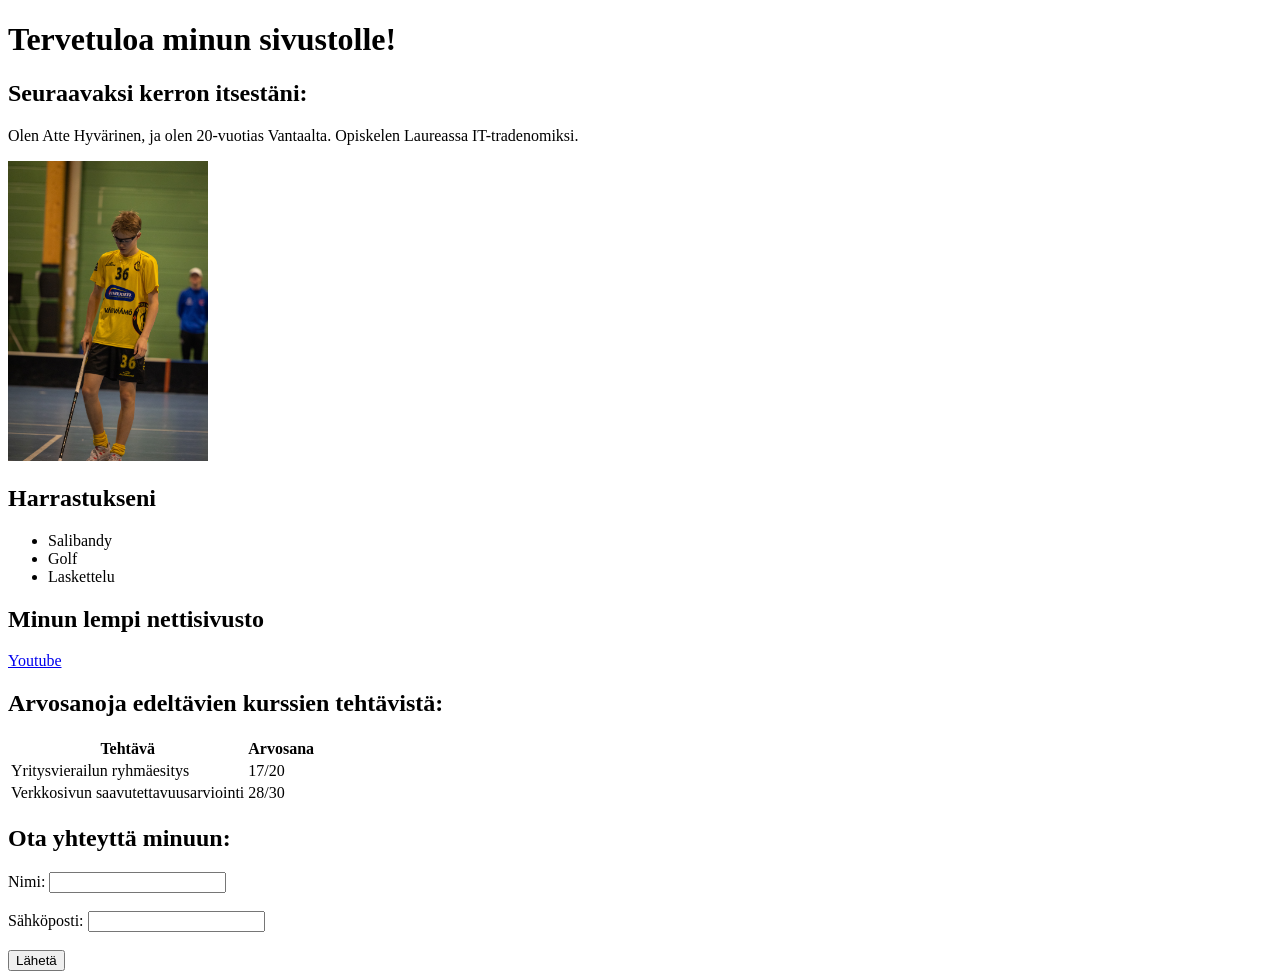
<file: WS_01/index.html>
<!DOCTYPE html>
<html lang="en">
<head>
    <meta charset="UTF-8">
    <meta name="viewport" content="width=device-width, initial-scale=1.0">
    <title>Minun ensimmäinen html-sivu</title>
</head>
<body>
    <h1>Tervetuloa minun sivustolle! </h1>

    <h2>Seuraavaksi kerron itsestäni:</h2>
<p>Olen Atte Hyvärinen, ja olen 20-vuotias Vantaalta. Opiskelen Laureassa IT-tradenomiksi. </p>

<img src="./IMG_9253.jpg" alt="Portrait of Atte Hyvärinen, a Laurea IT student from Vantaa." width="200">



<h2>Harrastukseni</h2>

<ul>
    <li>Salibandy</li>
    <li>Golf</li>
    <li>Laskettelu</li>
</ul>

<h2>Minun lempi nettisivusto</h2>
<a href="https://www.youtube.com">Youtube</a>

<h2>Arvosanoja edeltävien kurssien tehtävistä:</h2>
<table>
    <tr>
        <th>Tehtävä</th>
        <th>Arvosana</th>
    </tr>
    <tr>
        <td>Yritysvierailun ryhmäesitys</td>
        <td>17/20</td>
    </tr>
    <tr>
        <td>Verkkosivun saavutettavuusarviointi</td>
        <td>28/30</td>
    </tr>
</table>

<h2>Ota yhteyttä minuun:</h2>
<form>
    <label for="name">Nimi:</label>
    <input type="text" id="name" name="name" required><br><br>

    <label for="email">Sähköposti:</label>
    <input type="email" id="email" name="email" required><br><br>

    <input type="submit" value="Lähetä">
</form>
</body>
</html>
</file>
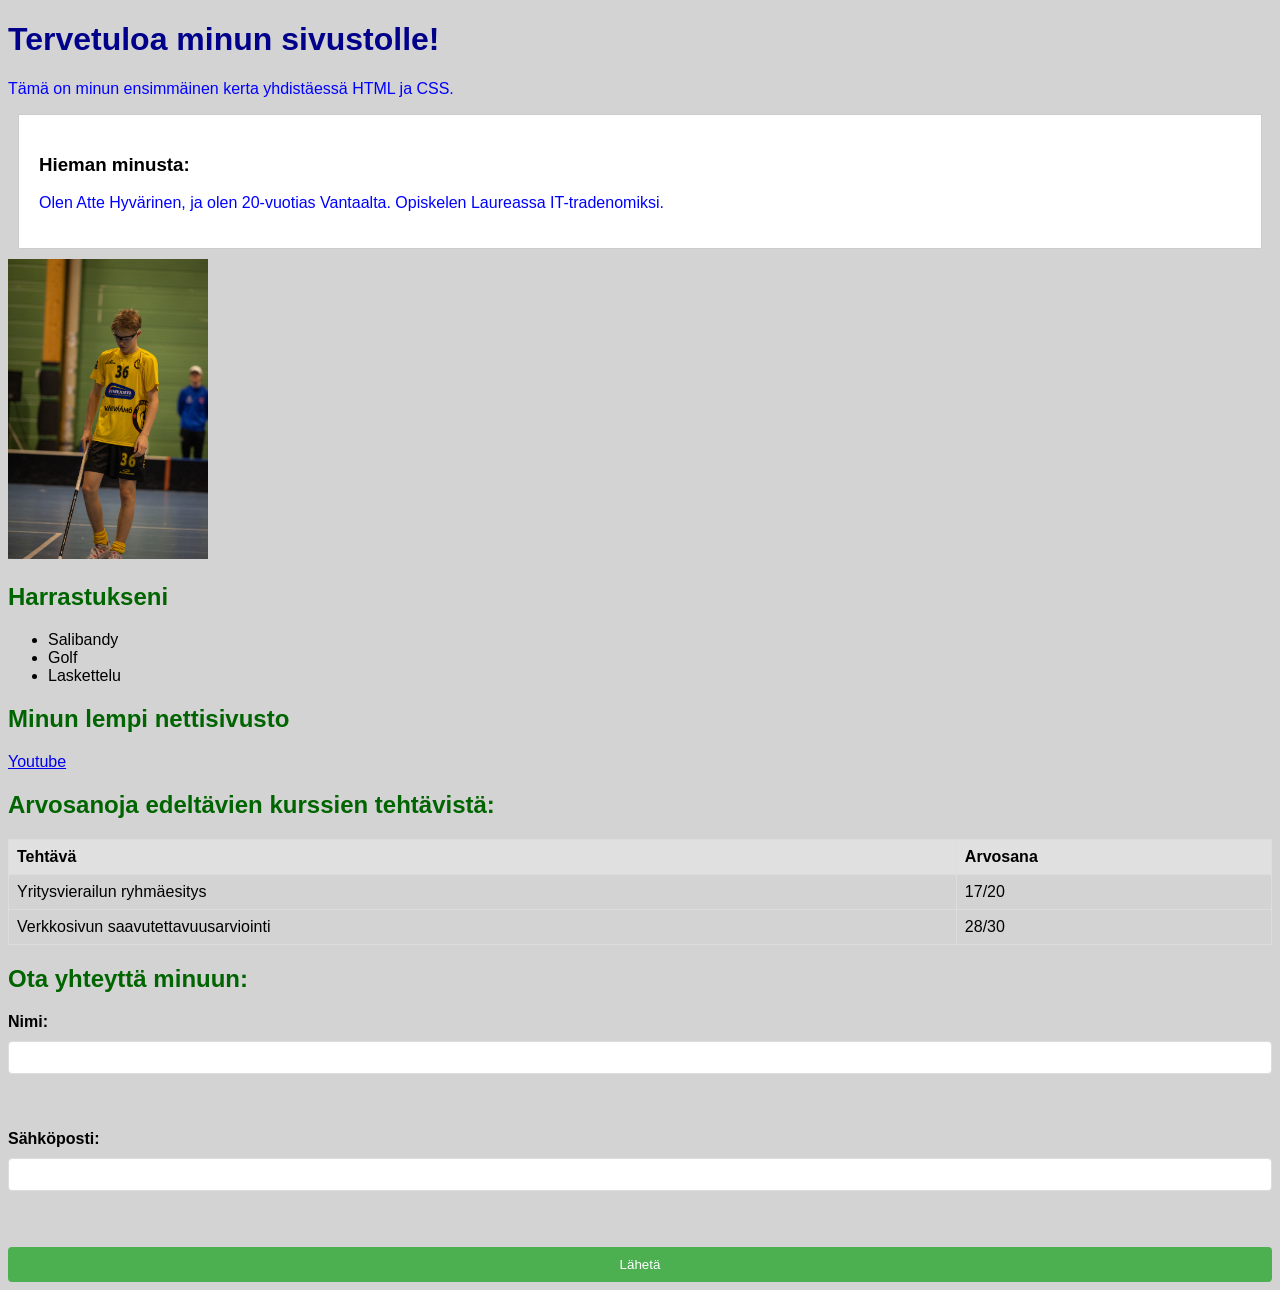
<file: WS_02/index.html>
<!DOCTYPE html>
<html lang="en">
<head>
    <meta charset="UTF-8">
    <meta name="viewport" content="width=device-width, initial-scale=1.0">
    <title>Minun ensimmäinen html-sivu</title>

    <!-- External CSS link -->
    <link rel="stylesheet" href="styles.css">

    <!-- Internal CSS -->
    <style>
        h1 {
            color: green;
        }
    </style>
</head>

<body>

    <!-- Inline CSS -->
    <h1 style="color: darkblue;">Tervetuloa minun sivustolle! </h1>

    <p> Tämä on minun ensimmäinen kerta yhdistäessä HTML ja CSS. </p>

    <div class="content-box">
        <h3>Hieman minusta:</h3>
        <p>Olen Atte Hyvärinen, ja olen 20-vuotias Vantaalta. Opiskelen Laureassa IT-tradenomiksi. </p>

    </div>


<img src="./IMG_9253.jpg" alt="Portrait of Atte Hyvärinen, a Laurea IT student from Vantaa." width="200">



<h2>Harrastukseni</h2>

<ul>
    <li>Salibandy</li>
    <li>Golf</li>
    <li>Laskettelu</li>
</ul>

<h2>Minun lempi nettisivusto</h2>
<a href="https://www.youtube.com">Youtube</a>

<h2>Arvosanoja edeltävien kurssien tehtävistä:</h2>
<table>
    <tr>
        <th>Tehtävä</th>
        <th>Arvosana</th>
    </tr>
    <tr>
        <td>Yritysvierailun ryhmäesitys</td>
        <td>17/20</td>
    </tr>
    <tr>
        <td>Verkkosivun saavutettavuusarviointi</td>
        <td>28/30</td>
    </tr>
</table>

<h2>Ota yhteyttä minuun:</h2>
<form>
    <label for="name">Nimi:</label>
    <input type="text" id="name" name="name" required><br><br>

    <label for="email">Sähköposti:</label>
    <input type="email" id="email" name="email" required><br><br>

    <input type="submit" value="Lähetä">
</form>

</body>
</html>
</file>
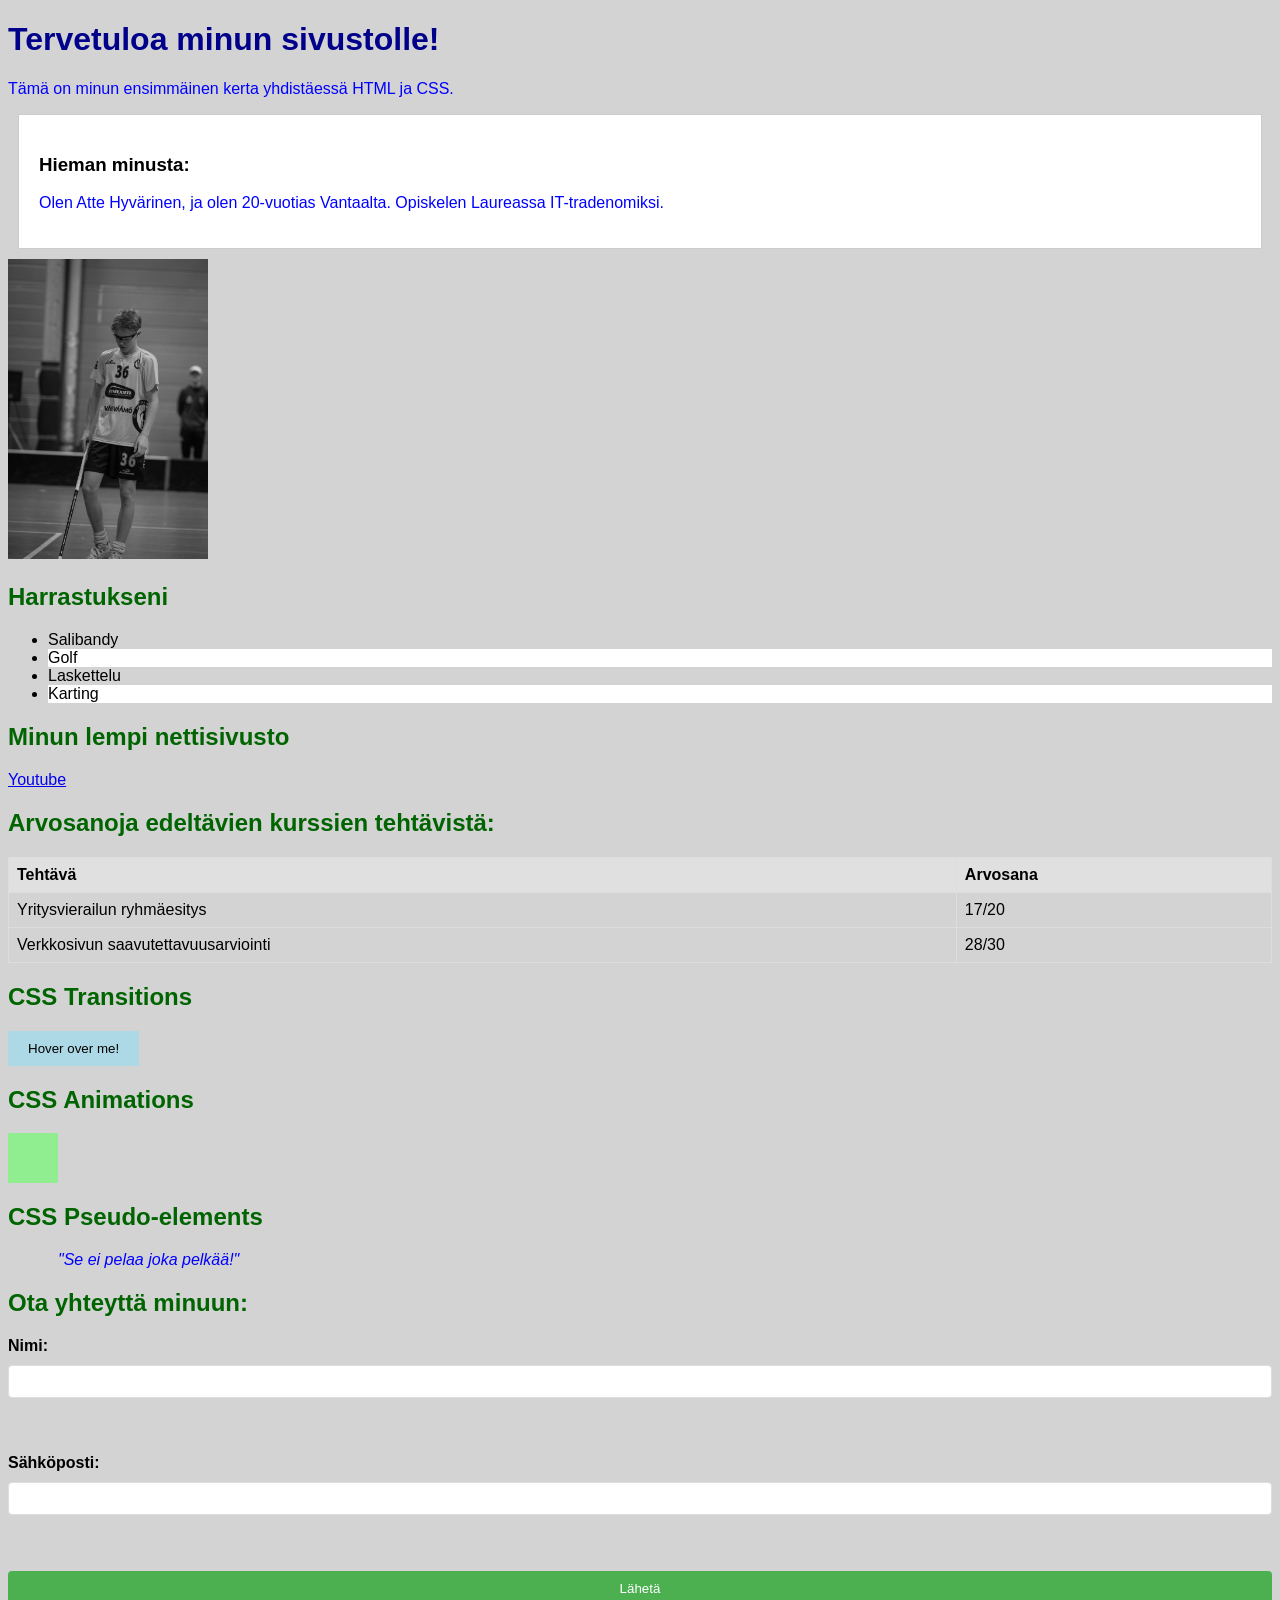
<file: WS_03/index.html>
<!DOCTYPE html>
<html lang="en">
<head>
    <meta charset="UTF-8">
    <meta name="viewport" content="width=device-width, initial-scale=1.0">
    <title>Minun ensimmäinen html-sivu</title>

    <!-- External CSS link -->
    <link rel="stylesheet" href="styles.css">

    <!-- Internal CSS -->
    <style>
        h1 {
            color: green;
        }
    </style>
</head>

<body>

    <!-- Inline CSS -->
    <h1 style="color: darkblue;">Tervetuloa minun sivustolle! </h1>

    <p> Tämä on minun ensimmäinen kerta yhdistäessä HTML ja CSS. </p>

    <div class="content-box">
        <h3>Hieman minusta:</h3>
        <p>Olen Atte Hyvärinen, ja olen 20-vuotias Vantaalta. Opiskelen Laureassa IT-tradenomiksi. </p>

    </div>


<img src="./IMG_9253.jpg" alt="Portrait of Atte Hyvärinen, a Laurea IT student from Vantaa." width="200" class="filter-image">



<h2>Harrastukseni</h2>

<ul class="pseudo-list">
    <li>Salibandy</li>
    <li>Golf</li>
    <li>Laskettelu</li>
    <li>Karting</li>
</ul>

<h2>Minun lempi nettisivusto</h2>
<a href="https://www.youtube.com">Youtube</a>

<h2>Arvosanoja edeltävien kurssien tehtävistä:</h2>
<table>
    <tr>
        <th>Tehtävä</th>
        <th>Arvosana</th>
    </tr>
    <tr>
        <td>Yritysvierailun ryhmäesitys</td>
        <td>17/20</td>
    </tr>
    <tr>
        <td>Verkkosivun saavutettavuusarviointi</td>
        <td>28/30</td>
    </tr>
</table>

<h2>CSS Transitions</h2>
<button class="transition-button">Hover over me!</button>

<h2>CSS Animations</h2>
<div class="animation-box"></div>

<h2>CSS Pseudo-elements</h2>
<blockquote class="quote">
    <p>"Se ei pelaa joka pelkää!"</p>
</blockquote>

<h2>Ota yhteyttä minuun:</h2>
<form>
    <label for="name">Nimi:</label>
    <input type="text" id="name" name="name" required><br><br>

    <label for="email">Sähköposti:</label>
    <input type="email" id="email" name="email" required><br><br>

    <input type="submit" value="Lähetä">
</form>

</body>
</html>
</file>
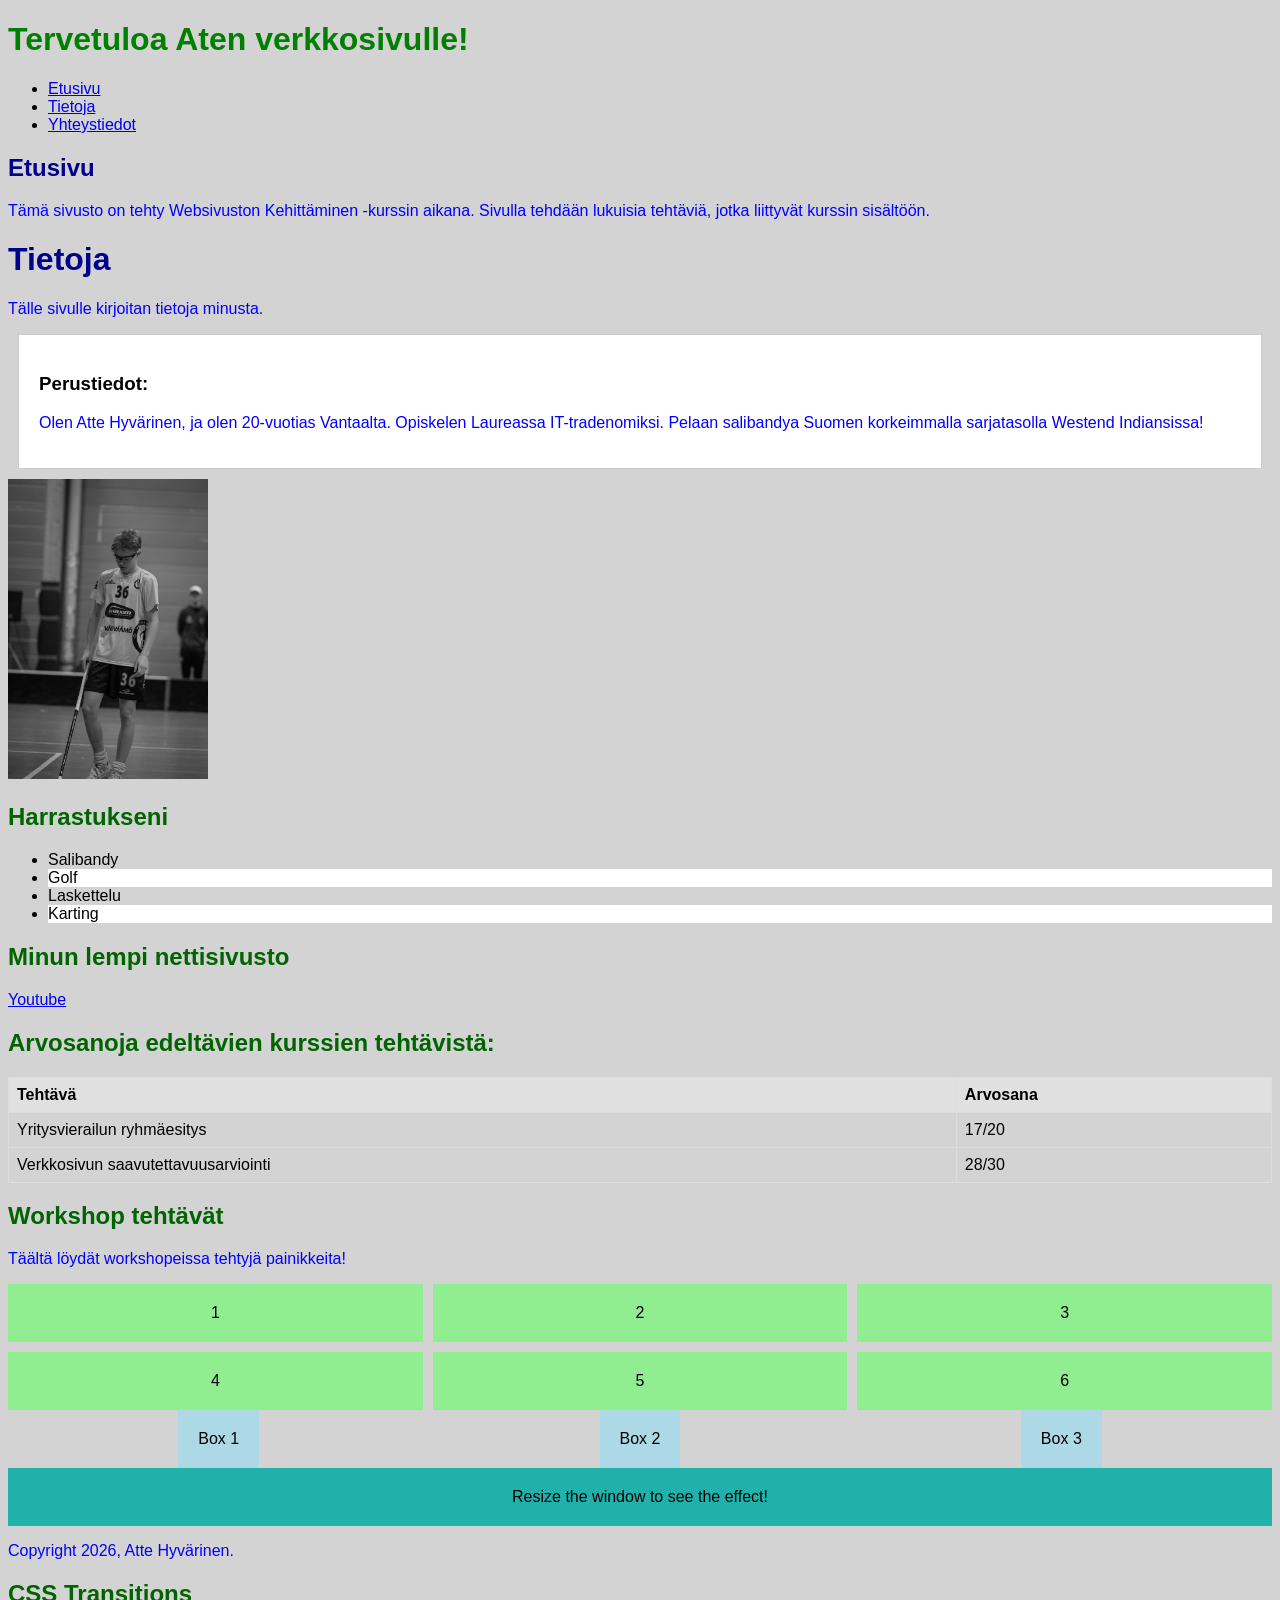
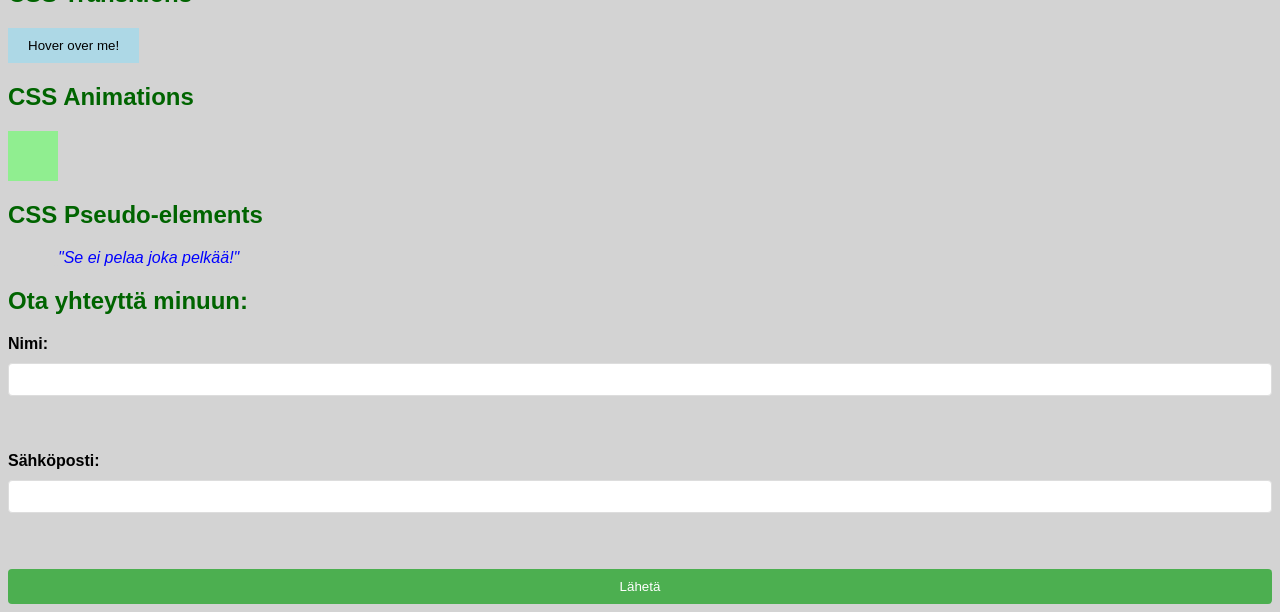
<file: WS_04/index.html>
<!DOCTYPE html>
<html lang="en">
<head>
    <meta charset="UTF-8">
    <meta name="viewport" content="width=device-width, initial-scale=1.0">
    <title>Minun ensimmäinen html-sivu</title>

    <link rel="stylesheet" href="styles.css">

</head>

<body>

    <header>
        <h1>Tervetuloa Aten verkkosivulle!</h1>
        <nav>
            <ul>
                <li><a href="#etusivu">Etusivu</a></li>
                <li><a href="#tietoja">Tietoja</a></li>
                <li><a href="#yhteystiedot">Yhteystiedot</a></li>
            </ul>
        </nav>
    </header>

        <style>
        h1 {
            color: green;
        }
    </style>

<section id="Etusivu">
        <h1 style="color: darkblue;">Etusivu</h1>
        <p>Tämä sivusto on tehty Websivuston Kehittäminen -kurssin aikana. Sivulla tehdään lukuisia tehtäviä, jotka liittyvät kurssin sisältöön. </p>
        </section>

    <h1 style="color: darkblue;">Tietoja </h1>

    <p> Tälle sivulle kirjoitan tietoja minusta. </p>

    <div class="content-box">
        <h3>Perustiedot:</h3>
        <p>Olen Atte Hyvärinen, ja olen 20-vuotias Vantaalta. Opiskelen Laureassa IT-tradenomiksi. Pelaan salibandya Suomen korkeimmalla sarjatasolla Westend Indiansissa! </p>

    </div>


<img src="./IMG_9253.jpg" alt="Portrait of Atte Hyvärinen, a Laurea IT student from Vantaa." width="200" class="filter-image">



<h2>Harrastukseni</h2>

<ul class="pseudo-list">
    <li>Salibandy</li>
    <li>Golf</li>
    <li>Laskettelu</li>
    <li>Karting</li>
</ul>

<h2>Minun lempi nettisivusto</h2>
<a href="https://www.youtube.com">Youtube</a>

<h2>Arvosanoja edeltävien kurssien tehtävistä:</h2>
<table>
    <tr>
        <th>Tehtävä</th>
        <th>Arvosana</th>
    </tr>
    <tr>
        <td>Yritysvierailun ryhmäesitys</td>
        <td>17/20</td>
    </tr>
    <tr>
        <td>Verkkosivun saavutettavuusarviointi</td>
        <td>28/30</td>
    </tr>
</table>

<main>
    <section id="Workshop tehtävät">
        <h2>Workshop tehtävät</h2>
        <p>Täältä löydät workshopeissa tehtyjä painikkeita! </p>
        </section>

        <section>
            <div class="grid-container">
                <div class="grid-item">1</div>
                <div class="grid-item">2</div>
                <div class="grid-item">3</div>
                <div class="grid-item">4</div>
                <div class="grid-item">5</div>
                <div class="grid-item">6</div>
            </div>
        </section>

        <section>
            <div class="flex-container">
                <div class="box">Box 1</div>
                <div class="box">Box 2</div>
                <div class="box">Box 3</div>
            </div>
        </section>

        <section>
            <div class="responsive-box">
                Resize the window to see the effect!
            </div>
        </section>

</main>

<footer>
    <p>Copyright 2026, Atte Hyvärinen.</p>
</footer>

<h2>CSS Transitions</h2>
<button class="transition-button">Hover over me!</button>

<h2>CSS Animations</h2>
<div class="animation-box"></div>

<h2>CSS Pseudo-elements</h2>
<blockquote class="quote">
    <p>"Se ei pelaa joka pelkää!"</p>
</blockquote>

<h2>Ota yhteyttä minuun:</h2>
<form>
    <label for="name">Nimi:</label>
    <input type="text" id="name" name="name" required><br><br>

    <label for="email">Sähköposti:</label>
    <input type="email" id="email" name="email" required><br><br>

    <input type="submit" value="Lähetä">
</form>

</body>
</html>
</file>
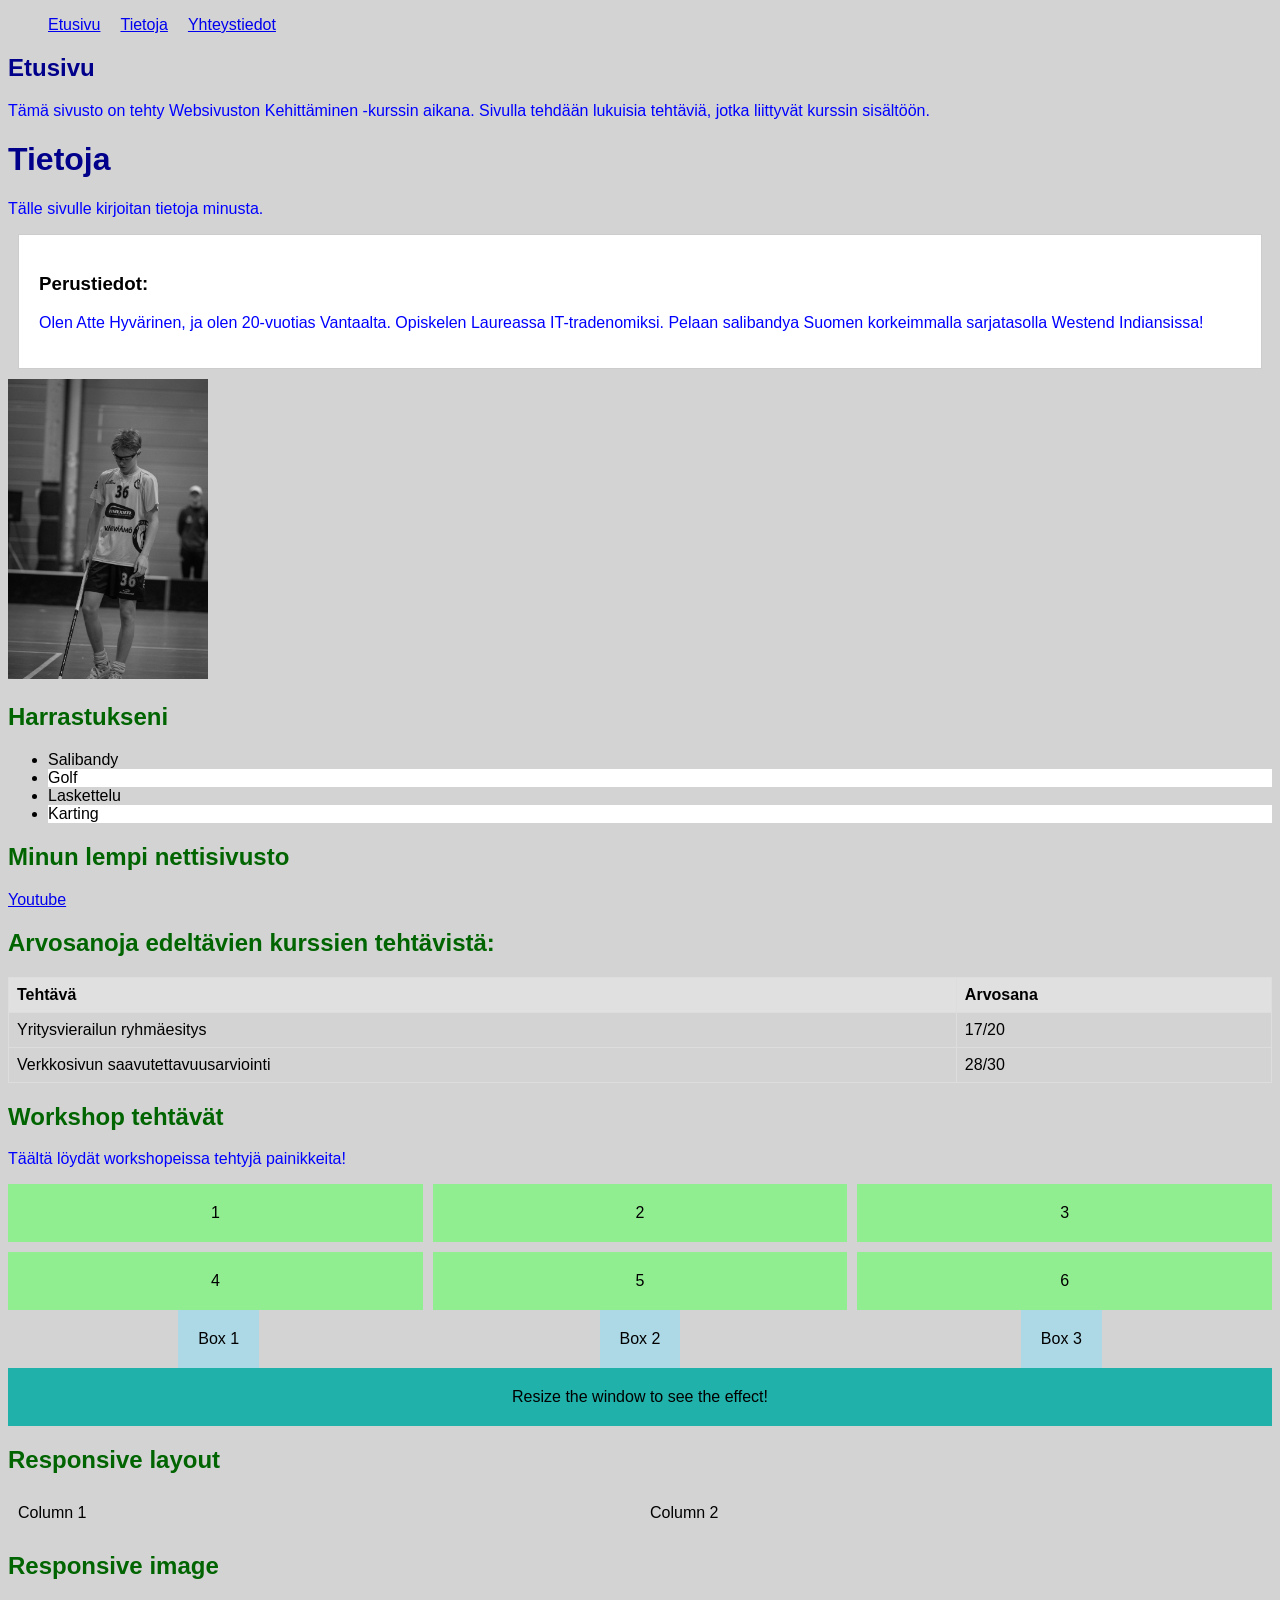
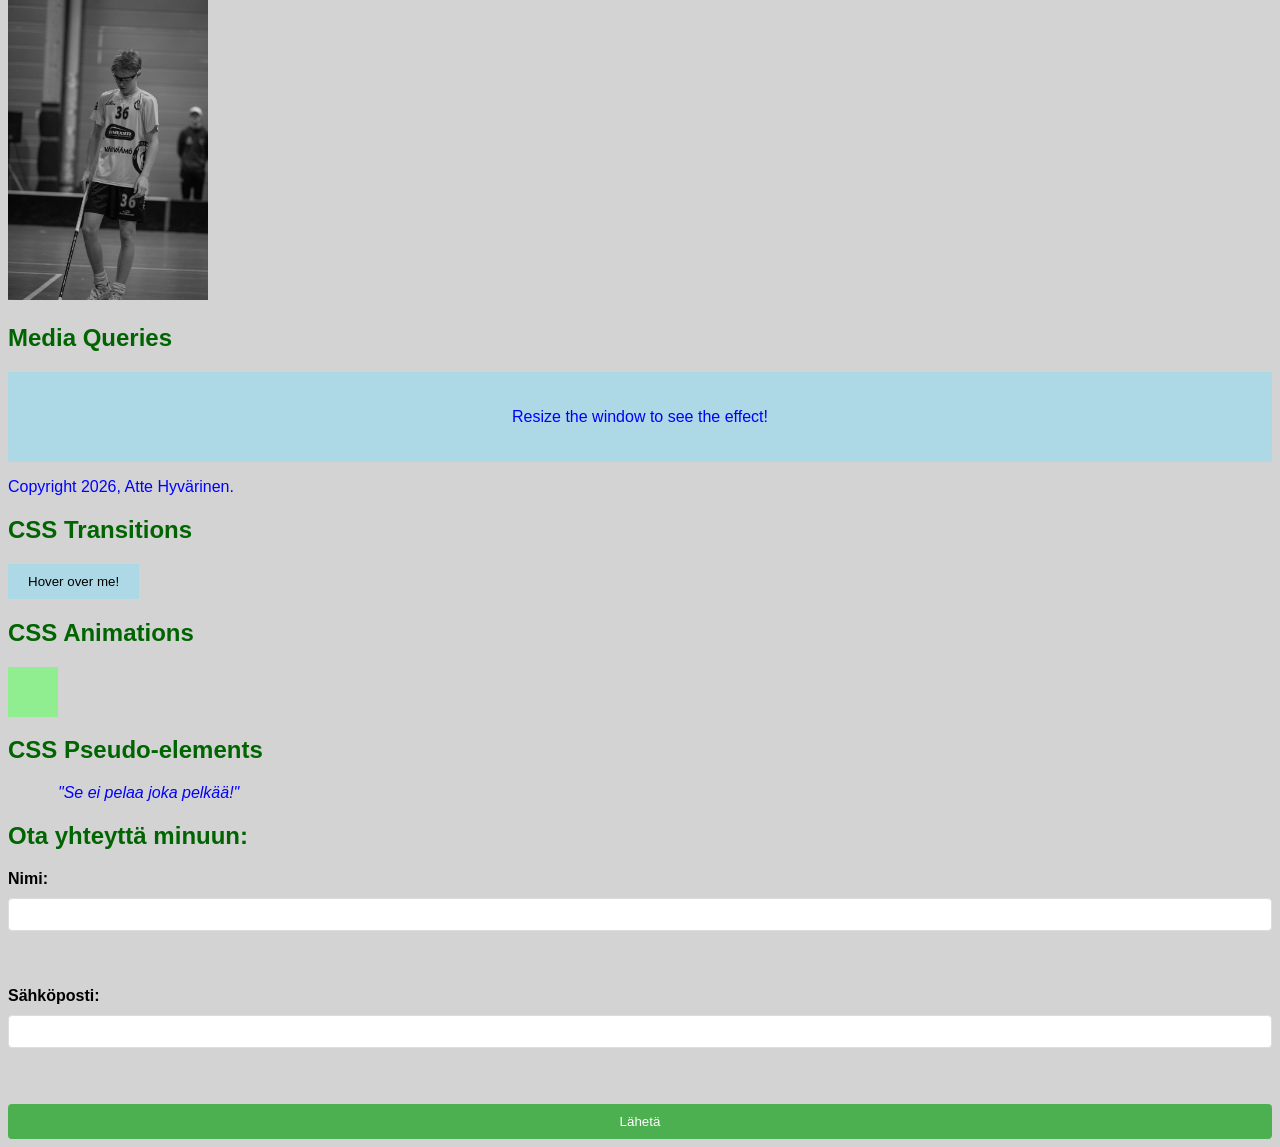
<file: WS_05/index.html>
<!DOCTYPE html>
<html lang="en">
<head>
    <meta charset="UTF-8">
    <meta name="viewport" content="width=device-width, initial-scale=1.0">
    <title>Minun ensimmäinen html-sivu</title>

    <link rel="stylesheet" href="styles.css">

</head>

<body>

    <header>
        <nav class="responsive-nav">
            <button class="menu-toggle">☰ Menu</button>
            <ul class="nav-list">
                <li><a href="#etusivu">Etusivu</a></li>
                <li><a href="#tietoja">Tietoja</a></li>
                <li><a href="#yhteystiedot">Yhteystiedot</a></li>
            </ul>
        </nav>
    </header>

        <style>
        h1 {
            color: green;
        }
    </style>

<section id="Etusivu">
        <h1 style="color: darkblue;">Etusivu</h1>
        <p>Tämä sivusto on tehty Websivuston Kehittäminen -kurssin aikana. Sivulla tehdään lukuisia tehtäviä, jotka liittyvät kurssin sisältöön. </p>
        </section>

    <h1 style="color: darkblue;">Tietoja </h1>

    <p> Tälle sivulle kirjoitan tietoja minusta. </p>

    <div class="content-box">
        <h3>Perustiedot:</h3>
        <p>Olen Atte Hyvärinen, ja olen 20-vuotias Vantaalta. Opiskelen Laureassa IT-tradenomiksi. Pelaan salibandya Suomen korkeimmalla sarjatasolla Westend Indiansissa! </p>

    </div>


<img src="./IMG_9253.jpg" alt="Portrait of Atte Hyvärinen, a Laurea IT student from Vantaa." width="200" class="filter-image">



<h2>Harrastukseni</h2>

<ul class="pseudo-list">
    <li>Salibandy</li>
    <li>Golf</li>
    <li>Laskettelu</li>
    <li>Karting</li>
</ul>

<h2>Minun lempi nettisivusto</h2>
<a href="https://www.youtube.com">Youtube</a>

<h2>Arvosanoja edeltävien kurssien tehtävistä:</h2>
<table>
    <tr>
        <th>Tehtävä</th>
        <th>Arvosana</th>
    </tr>
    <tr>
        <td>Yritysvierailun ryhmäesitys</td>
        <td>17/20</td>
    </tr>
    <tr>
        <td>Verkkosivun saavutettavuusarviointi</td>
        <td>28/30</td>
    </tr>
</table>

<main>
    <section id="Workshop tehtävät">
        <h2>Workshop tehtävät</h2>
        <p>Täältä löydät workshopeissa tehtyjä painikkeita! </p>
        </section>

        <section>
            <div class="grid-container">
                <div class="grid-item">1</div>
                <div class="grid-item">2</div>
                <div class="grid-item">3</div>
                <div class="grid-item">4</div>
                <div class="grid-item">5</div>
                <div class="grid-item">6</div>
            </div>
        </section>

        <section>
            <div class="flex-container">
                <div class="box">Box 1</div>
                <div class="box">Box 2</div>
                <div class="box">Box 3</div>
            </div>
        </section>

        <section>
            <div class="responsive-box">
                Resize the window to see the effect!
            </div>
        </section>

<section>
    <h2>Responsive layout</h2>
    <div class="responsive-container">
        <div class="column">Column 1</div>
        <div class="column">Column 2</div>
        </div>
</section>

<section>
    <h2>Responsive image</h2>

    <img src="./IMG_9253.jpg" alt="Responsive image" class="filter-image responsive-image" width="200">
</section>

<section>
    <h2>Media Queries</h2>

    <div class="media-query-box">
        <p>Resize the window to see the effect!</p>
    </div>
</section>

</main>

<footer>
    <p>Copyright 2026, Atte Hyvärinen.</p>
</footer>

<h2>CSS Transitions</h2>
<button class="transition-button">Hover over me!</button>

<h2>CSS Animations</h2>
<div class="animation-box"></div>

<h2>CSS Pseudo-elements</h2>
<blockquote class="quote">
    <p>"Se ei pelaa joka pelkää!"</p>
</blockquote>

<h2>Ota yhteyttä minuun:</h2>
<form>
    <label for="name">Nimi:</label>
    <input type="text" id="name" name="name" required><br><br>

    <label for="email">Sähköposti:</label>
    <input type="email" id="email" name="email" required><br><br>

    <input type="submit" value="Lähetä">
</form>

</body>
</html>
</file>
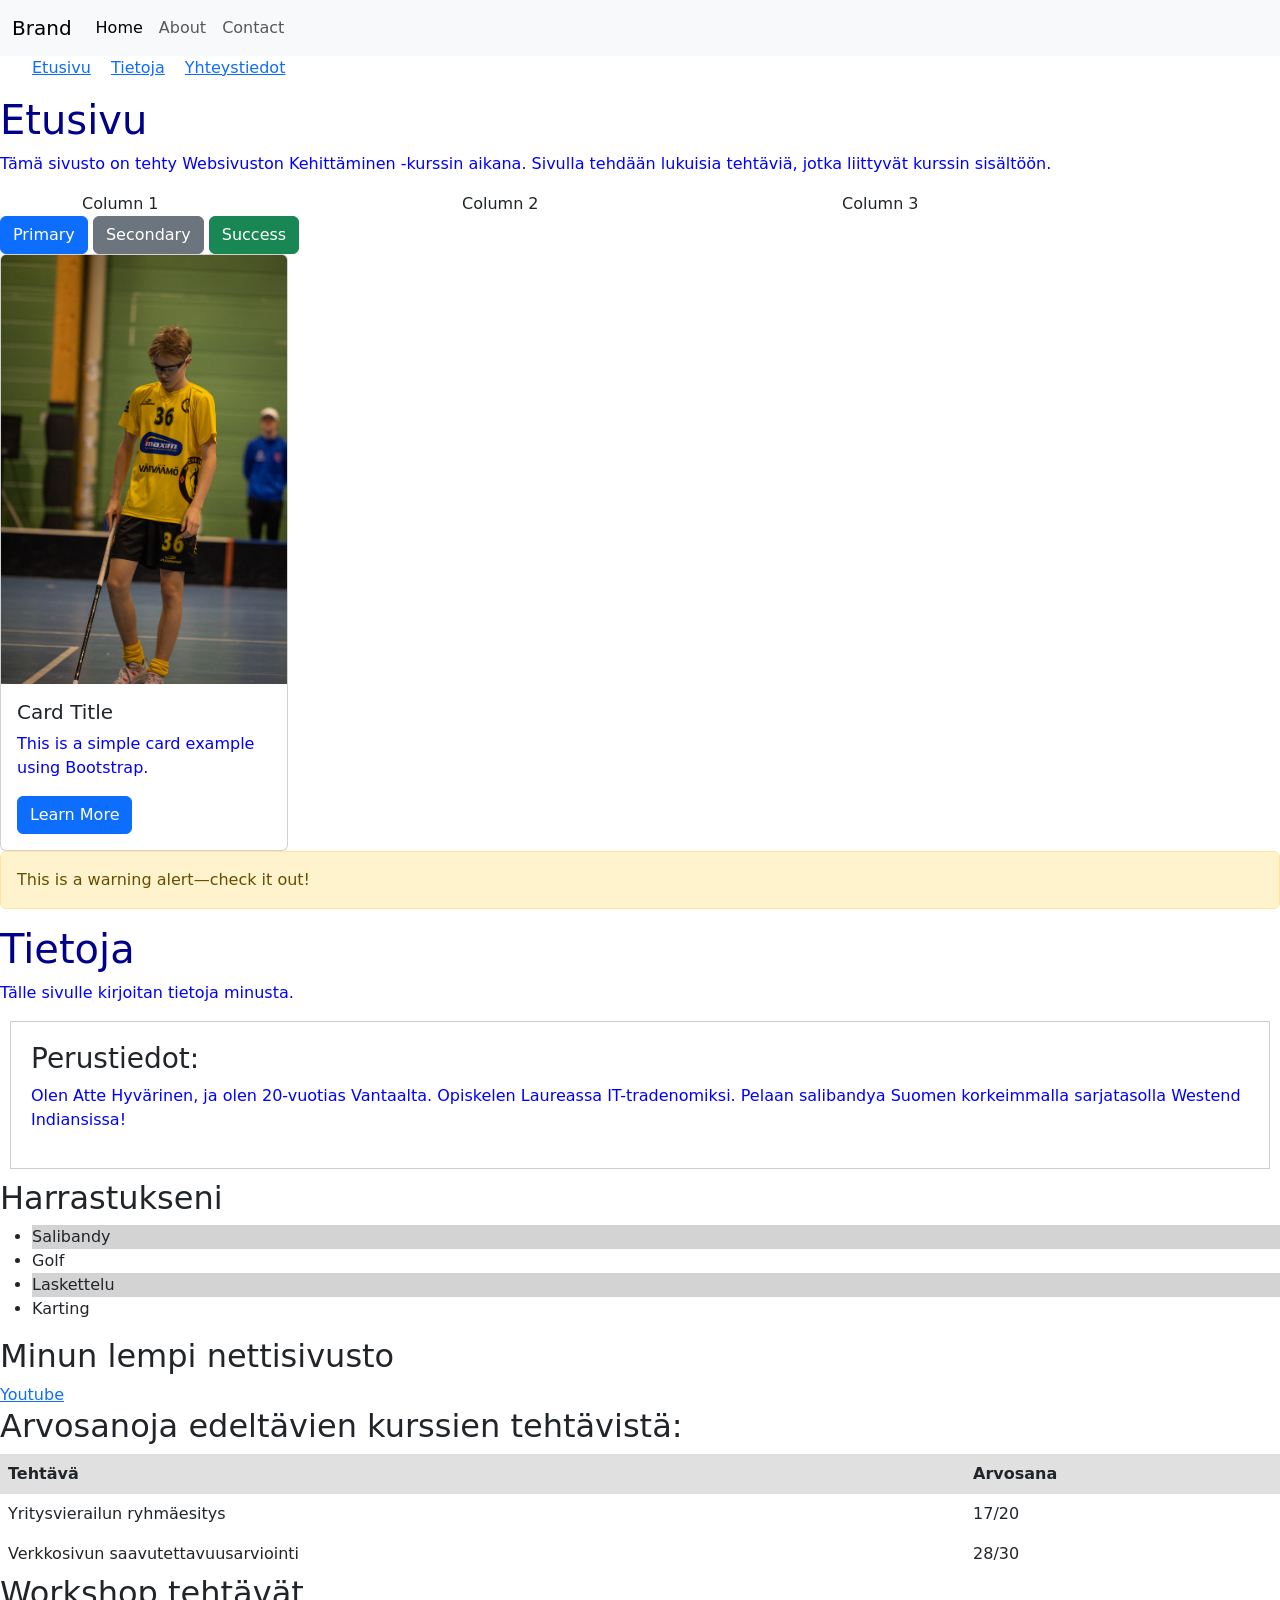
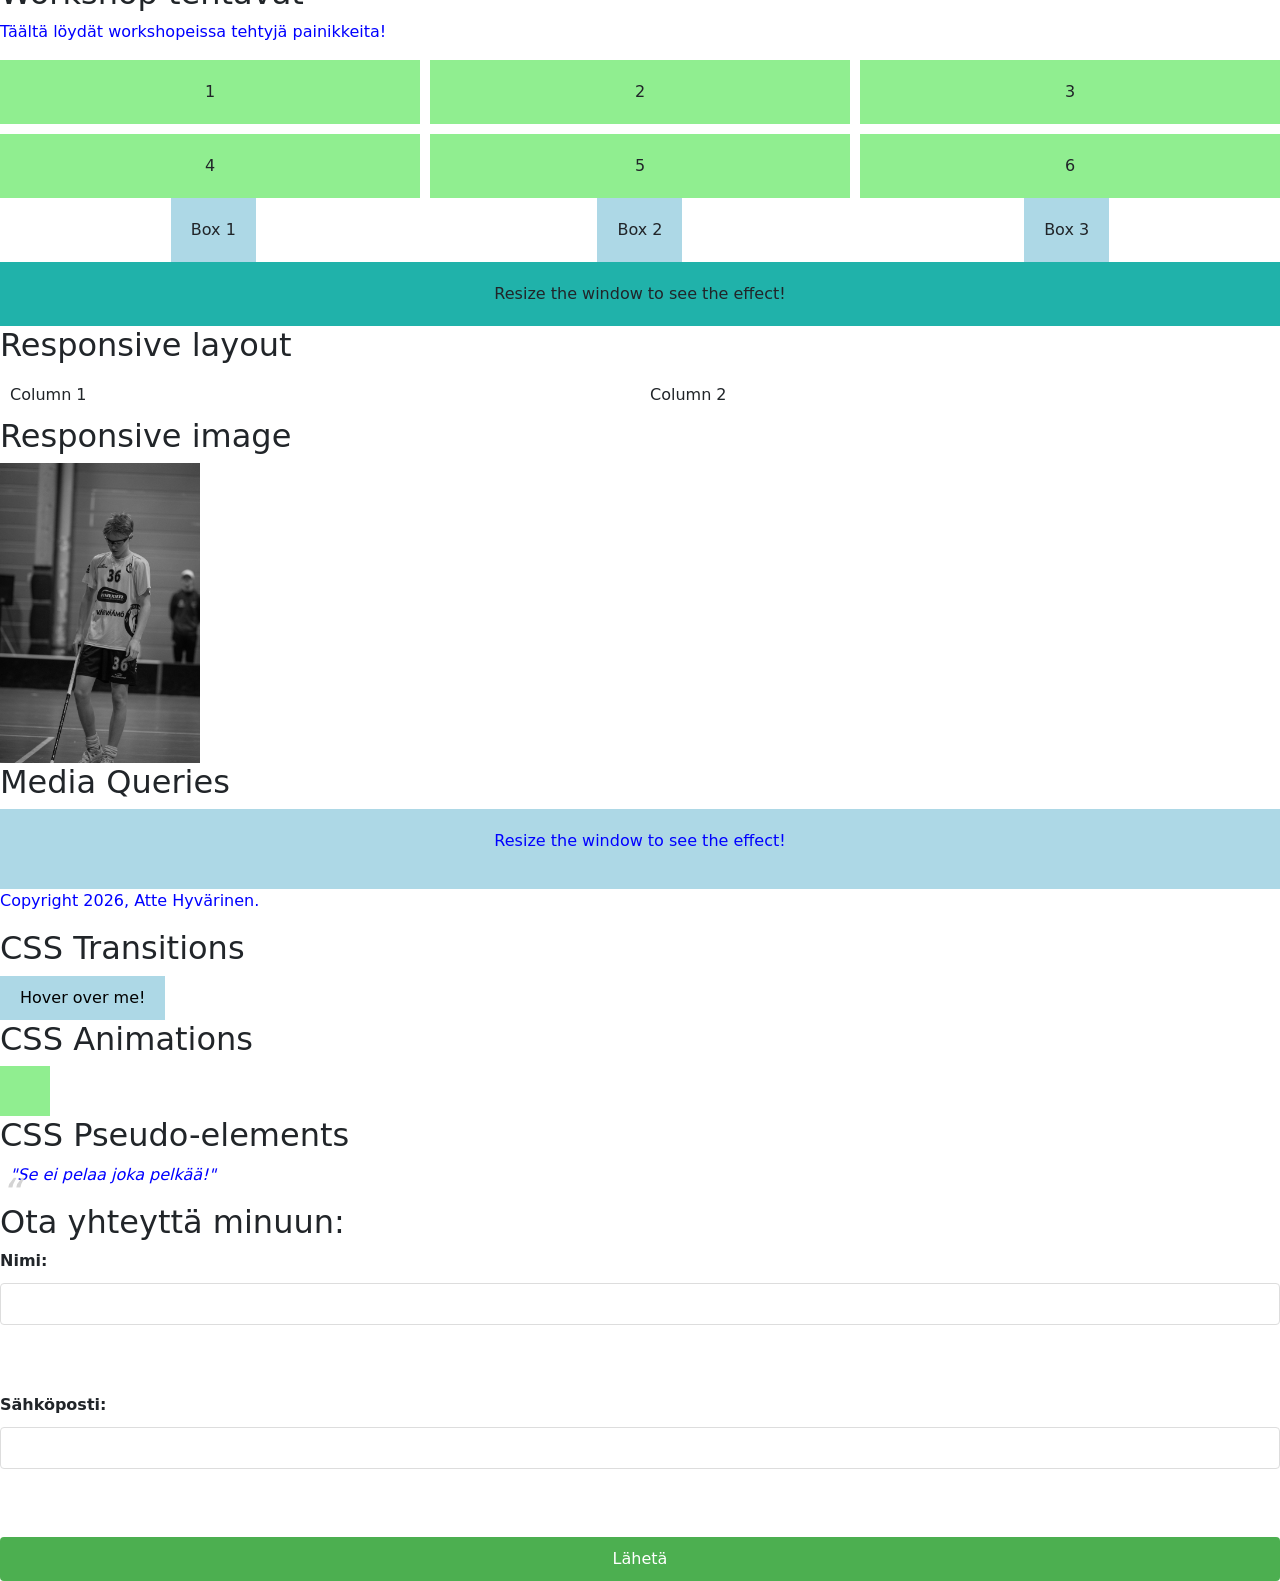
<file: WS_06/index.html>
<!DOCTYPE html>
<html lang="en">
<head>
    <meta charset="UTF-8">
    <meta name="viewport" content="width=device-width, initial-scale=1.0">
    <title>Minun ensimmäinen html-sivu</title>

    <link rel="stylesheet" href="styles.css">

    <!-- Bootstrap CSS -->
<link href="https://cdn.jsdelivr.net/npm/bootstrap@5.3.0/dist/css/bootstrap.min.css" rel="stylesheet">

</head>

<body>

<nav class="navbar navbar-expand-lg navbar-light bg-light">
  <div class="container-fluid">
    <a class="navbar-brand" href="#">Brand</a>
    <button class="navbar-toggler" type="button" data-bs-toggle="collapse" data-bs-target="#navbarNav" aria-controls="navbarNav" aria-expanded="false" aria-label="Toggle navigation">
      <span class="navbar-toggler-icon"></span>
    </button>
    <div class="collapse navbar-collapse" id="navbarNav">
      <ul class="navbar-nav me-auto mb-2 mb-lg-0">
        <li class="nav-item"><a class="nav-link active" aria-current="page" href="#">Home</a></li>
        <li class="nav-item"><a class="nav-link" href="#">About</a></li>
        <li class="nav-item"><a class="nav-link" href="#">Contact</a></li>
      </ul>
    </div>
  </div>
</nav>


    <header>
        <nav class="responsive-nav">
            <button class="menu-toggle">☰ Menu</button>
            <ul class="nav-list">
                <li><a href="#etusivu">Etusivu</a></li>
                <li><a href="#tietoja">Tietoja</a></li>
                <li><a href="#yhteystiedot">Yhteystiedot</a></li>
            </ul>
        </nav>
    </header>

        <style>
        h1 {
            color: green;
        }
    </style>

<section id="Etusivu">
        <h1 style="color: darkblue;">Etusivu</h1>
        <p>Tämä sivusto on tehty Websivuston Kehittäminen -kurssin aikana. Sivulla tehdään lukuisia tehtäviä, jotka liittyvät kurssin sisältöön. </p>
        </section>

    <div class="container">
  <div class="row">
    <div class="col-md-4 col-12">Column 1</div>
    <div class="col-md-4 col-12">Column 2</div>
    <div class="col-md-4 col-12">Column 3</div>
  </div>
</div>

<button class="btn btn-primary">Primary</button>
<button class="btn btn-secondary">Secondary</button>
<button class="btn btn-success">Success</button>

<div class="card" style="width: 18rem;">
  <img src="./IMG_9253.jpg" class="card-img-top" alt="Card Image">
  <div class="card-body">
    <h5 class="card-title">Card Title</h5>
    <p class="card-text">This is a simple card example using Bootstrap.</p>
    <a href="#" class="btn btn-primary">Learn More</a>
  </div>
</div>

<div class="alert alert-warning" role="alert">
  This is a warning alert—check it out!
</div>

  <h1 style="color: darkblue;">Tietoja </h1>   
<p> Tälle sivulle kirjoitan tietoja minusta. </p>

    <div class="content-box">
        <h3>Perustiedot:</h3>
        <p>Olen Atte Hyvärinen, ja olen 20-vuotias Vantaalta. Opiskelen Laureassa IT-tradenomiksi. Pelaan salibandya Suomen korkeimmalla sarjatasolla Westend Indiansissa! </p>

    </div>

<h2>Harrastukseni</h2>

<ul class="pseudo-list">
    <li>Salibandy</li>
    <li>Golf</li>
    <li>Laskettelu</li>
    <li>Karting</li>
</ul>

<h2>Minun lempi nettisivusto</h2>
<a href="https://www.youtube.com">Youtube</a>

<h2>Arvosanoja edeltävien kurssien tehtävistä:</h2>
<table>
    <tr>
        <th>Tehtävä</th>
        <th>Arvosana</th>
    </tr>
    <tr>
        <td>Yritysvierailun ryhmäesitys</td>
        <td>17/20</td>
    </tr>
    <tr>
        <td>Verkkosivun saavutettavuusarviointi</td>
        <td>28/30</td>
    </tr>
</table>

<main>
    <section id="Workshop tehtävät">
        <h2>Workshop tehtävät</h2>
        <p>Täältä löydät workshopeissa tehtyjä painikkeita! </p>
        </section>

        <section>
            <div class="grid-container">
                <div class="grid-item">1</div>
                <div class="grid-item">2</div>
                <div class="grid-item">3</div>
                <div class="grid-item">4</div>
                <div class="grid-item">5</div>
                <div class="grid-item">6</div>
            </div>
        </section>

        <section>
            <div class="flex-container">
                <div class="box">Box 1</div>
                <div class="box">Box 2</div>
                <div class="box">Box 3</div>
            </div>
        </section>

        <section>
            <div class="responsive-box">
                Resize the window to see the effect!
            </div>
        </section>

<section>
    <h2>Responsive layout</h2>
    <div class="responsive-container">
        <div class="column">Column 1</div>
        <div class="column">Column 2</div>
        </div>
</section>

<section>
    <h2>Responsive image</h2>

    <img src="./IMG_9253.jpg" alt="Responsive image" class="filter-image responsive-image" width="200">
</section>

<section>
    <h2>Media Queries</h2>

    <div class="media-query-box">
        <p>Resize the window to see the effect!</p>
    </div>
</section>

</main>

<footer>
    <p>Copyright 2026, Atte Hyvärinen.</p>
</footer>

<h2>CSS Transitions</h2>
<button class="transition-button">Hover over me!</button>

<h2>CSS Animations</h2>
<div class="animation-box"></div>

<h2>CSS Pseudo-elements</h2>
<blockquote class="quote">
    <p>"Se ei pelaa joka pelkää!"</p>
</blockquote>

<!-- Bootstrap JavaScript -->
<script src="https://cdn.jsdelivr.net/npm/bootstrap@5.3.0/dist/js/bootstrap.bundle.min.js"></script>



<h2>Ota yhteyttä minuun:</h2>
<form>
    <label for="name">Nimi:</label>
    <input type="text" id="name" name="name" required><br><br>

    <label for="email">Sähköposti:</label>
    <input type="email" id="email" name="email" required><br><br>

    <input type="submit" value="Lähetä">
</form>

</body>
</html>
</file>
<file: WS_02/styles.css>
body {
    background-color: lightgray;
    font-family: Arial, sans-serif;
}

p {
    color: blue;
}

h2 {
    color: darkgreen;
    font-size: 24px;
}

.content-box {
    padding: 20px;
    margin: 10px;
    background-color: white;
    border: 1px solid #ccc;
}

table {
    width: 100%;
    border-collapse: collapse;
}

th, td {
    border: 1px solid #ddd;
    padding: 8px;
    text-align: left;
}

th {
    background-color: #e0e0e0;
}

form {
    display: flex;
    flex-direction: column;
    gap: 10px;
}

label {
    font-weight: bold;
}

input[type="text"],
input[type="email"] {
    padding: 8px;
    border: 1px solid #ddd;
    border-radius: 4px;
}

input[type="submit"] {
    background-color: #4CAF50;
    color: white;
    padding: 10px;
    border: none;
    border-radius: 4px;
    cursor: pointer;
}

input[type="submit"]:hover {
    background-color: #45a049;
}
</file>
<file: WS_03/styles.css>
body {
    background-color: lightgray;
    font-family: Arial, sans-serif;
}

p {
    color: blue;
}

h2 {
    color: darkgreen;
    font-size: 24px;
}

.content-box {
    padding: 20px;
    margin: 10px;
    background-color: white;
    border: 1px solid #ccc;
}

table {
    width: 100%;
    border-collapse: collapse;
}

th, td {
    border: 1px solid #ddd;
    padding: 8px;
    text-align: left;
}

th {
    background-color: #e0e0e0;
}

form {
    display: flex;
    flex-direction: column;
    gap: 10px;
}

label {
    font-weight: bold;
}

input[type="text"],
input[type="email"] {
    padding: 8px;
    border: 1px solid #ddd;
    border-radius: 4px;
}

input[type="submit"] {
    background-color: #4CAF50;
    color: white;
    padding: 10px;
    border: none;
    border-radius: 4px;
    cursor: pointer;
}

input[type="submit"]:hover {
    background-color: #45a049;
}

.transition-button {
    background-color: lightblue;
    padding: 10px 20px;
    border: none;
    cursor: pointer;
    transition: background-color 0.3s ease;
}

.transition-button:hover {
    background-color: lightcoral;
}

.animation-box {
    width: 50px;
    height: 50px;
    background-color: lightgreen;
    position: relative;
    animation: move 2s infinite alternate;
}

@keyframes move {
    from {
        left: 0;
    }
    to {
        left: 100px;
    }
}

.pseudo-list li:nth-child(odd) {
    background-color: lightgray;
}

.pseudo-list li:nth-child(even) {
    background-color: white;
}

.filter-image {
    filter: grayscale(100%);
    transition: filter 0.3s ease;
}

.filter-image:hover {
    filter: grayscale(0);
}

.quote {
    font-style: italic;
    position: relative;
    padding-left: 10px;
}

.quote::before {
    content: "“";
    position: absolute;
    left: 0;
    font-size: 40px;
    color: lightgray;
    top: 0;
}
</file>
<file: WS_04/styles.css>
body {
    background-color: lightgray;
    font-family: Arial, sans-serif;
}

p {
    color: blue;
}

h2 {
    color: darkgreen;
    font-size: 24px;
}

.content-box {
    padding: 20px;
    margin: 10px;
    background-color: white;
    border: 1px solid #ccc;
}

table {
    width: 100%;
    border-collapse: collapse;
}

th, td {
    border: 1px solid #ddd;
    padding: 8px;
    text-align: left;
}

th {
    background-color: #e0e0e0;
}

form {
    display: flex;
    flex-direction: column;
    gap: 10px;
}

label {
    font-weight: bold;
}

input[type="text"],
input[type="email"] {
    padding: 8px;
    border: 1px solid #ddd;
    border-radius: 4px;
}

input[type="submit"] {
    background-color: #4CAF50;
    color: white;
    padding: 10px;
    border: none;
    border-radius: 4px;
    cursor: pointer;
}

input[type="submit"]:hover {
    background-color: #45a049;
}

.transition-button {
    background-color: lightblue;
    padding: 10px 20px;
    border: none;
    cursor: pointer;
    transition: background-color 0.3s ease;
}

.transition-button:hover {
    background-color: lightcoral;
}

.animation-box {
    width: 50px;
    height: 50px;
    background-color: lightgreen;
    position: relative;
    animation: move 2s infinite alternate;
}

@keyframes move {
    from {
        left: 0;
    }
    to {
        left: 100px;
    }
}

.pseudo-list li:nth-child(odd) {
    background-color: lightgray;
}

.pseudo-list li:nth-child(even) {
    background-color: white;
}

.filter-image {
    filter: grayscale(100%);
    transition: filter 0.3s ease;
}

.filter-image:hover {
    filter: grayscale(0);
}

.quote {
    font-style: italic;
    position: relative;
    padding-left: 10px;
}

.quote::before {
    content: "“";
    position: absolute;
    left: 0;
    font-size: 40px;
    color: lightgray;
    top: 0;
}

.grid-container {
    display: grid;
    grid-template-columns: repeat(3, 1fr);
    grid-gap: 10px;
}

.grid-item {
    background-color: lightgreen;
    padding: 20px;
    text-align: center;
}

.flex-container {
    display: flex;
    justify-content: space-around;
    align-items: center;
}

.box {
    background-color: lightblue;
    padding: 20px;
    text-align: center;
}

.responsive-box {
    padding: 20px;
    text-align: center;
}

@media (max-width: 600px) {
    .responsive-box {
        background-color: lightcoral;
    }
}

@media (min-width: 601px) {
    .responsive-box {
        background-color: lightseagreen;
    }
}
</file>
<file: WS_05/styles.css>
body {
    background-color: lightgray;
    font-family: Arial, sans-serif;
}

p {
    color: blue;
}

h2 {
    color: darkgreen;
    font-size: 24px;
}

.content-box {
    padding: 20px;
    margin: 10px;
    background-color: white;
    border: 1px solid #ccc;
}

table {
    width: 100%;
    border-collapse: collapse;
}

th, td {
    border: 1px solid #ddd;
    padding: 8px;
    text-align: left;
}

th {
    background-color: #e0e0e0;
}

form {
    display: flex;
    flex-direction: column;
    gap: 10px;
}

label {
    font-weight: bold;
}

input[type="text"],
input[type="email"] {
    padding: 8px;
    border: 1px solid #ddd;
    border-radius: 4px;
}

input[type="submit"] {
    background-color: #4CAF50;
    color: white;
    padding: 10px;
    border: none;
    border-radius: 4px;
    cursor: pointer;
}

input[type="submit"]:hover {
    background-color: #45a049;
}

.transition-button {
    background-color: lightblue;
    padding: 10px 20px;
    border: none;
    cursor: pointer;
    transition: background-color 0.3s ease;
}

.transition-button:hover {
    background-color: lightcoral;
}

.animation-box {
    width: 50px;
    height: 50px;
    background-color: lightgreen;
    position: relative;
    animation: move 2s infinite alternate;
}

@keyframes move {
    from {
        left: 0;
    }
    to {
        left: 100px;
    }
}

.pseudo-list li:nth-child(odd) {
    background-color: lightgray;
}

.pseudo-list li:nth-child(even) {
    background-color: white;
}

.filter-image {
    filter: grayscale(100%);
    transition: filter 0.3s ease;
}

.filter-image:hover {
    filter: grayscale(0);
}

.quote {
    font-style: italic;
    position: relative;
    padding-left: 10px;
}

.quote::before {
    content: "“";
    position: absolute;
    left: 0;
    font-size: 40px;
    color: lightgray;
    top: 0;
}

.grid-container {
    display: grid;
    grid-template-columns: repeat(3, 1fr);
    grid-gap: 10px;
}

.grid-item {
    background-color: lightgreen;
    padding: 20px;
    text-align: center;
}

.flex-container {
    display: flex;
    justify-content: space-around;
    align-items: center;
}

.box {
    background-color: lightblue;
    padding: 20px;
    text-align: center;
}

.responsive-box {
    padding: 20px;
    text-align: center;
}

@media (max-width: 600px) {
    .responsive-box {
        background-color: lightcoral;
    }
}

@media (min-width: 601px) {
    .responsive-box {
        background-color: lightseagreen;
    }
}

.responsive-container {
    display: flex;
    flex-wrap: wrap;
}

.column {
    flex: 1;
    padding: 10px;
}

@media (max-width: 600px) {
    .column {
        flex: 100%;
    }
}

.responsive-image {
    max-width: 100%;
    height: auto;
}

.media-query-box {
    padding: 20px;
    text-align: center;
}

@media (max-width: 600px) {
    .media-query-box {
        background-color: lightcoral;
    }
}

@media (min-width: 601px) {
    .media-query-box {
        background-color: lightblue;
    }
}

.responsive-nav .nav-list {
    display: flex;
    list-style: none;
    gap: 20px;
}

.responsive-nav .menu-toggle {
    display: none;
}

@media (max-width: 600px) {
    .responsive-nav .nav-list {
        display: none;
    }

    .responsive-nav .menu-toggle {
        display: block;
    }
}
</file>
<file: WS_06/styles.css>
body {
    background-color: lightgray;
    font-family: Arial, sans-serif;
}

p {
    color: blue;
}

h2 {
    color: darkgreen;
    font-size: 24px;
}

.content-box {
    padding: 20px;
    margin: 10px;
    background-color: white;
    border: 1px solid #ccc;
}

table {
    width: 100%;
    border-collapse: collapse;
}

th, td {
    border: 1px solid #ddd;
    padding: 8px;
    text-align: left;
}

th {
    background-color: #e0e0e0;
}

form {
    display: flex;
    flex-direction: column;
    gap: 10px;
}

label {
    font-weight: bold;
}

input[type="text"],
input[type="email"] {
    padding: 8px;
    border: 1px solid #ddd;
    border-radius: 4px;
}

input[type="submit"] {
    background-color: #4CAF50;
    color: white;
    padding: 10px;
    border: none;
    border-radius: 4px;
    cursor: pointer;
}

input[type="submit"]:hover {
    background-color: #45a049;
}

.transition-button {
    background-color: lightblue;
    padding: 10px 20px;
    border: none;
    cursor: pointer;
    transition: background-color 0.3s ease;
}

.transition-button:hover {
    background-color: lightcoral;
}

.animation-box {
    width: 50px;
    height: 50px;
    background-color: lightgreen;
    position: relative;
    animation: move 2s infinite alternate;
}

@keyframes move {
    from {
        left: 0;
    }
    to {
        left: 100px;
    }
}

.pseudo-list li:nth-child(odd) {
    background-color: lightgray;
}

.pseudo-list li:nth-child(even) {
    background-color: white;
}

.filter-image {
    filter: grayscale(100%);
    transition: filter 0.3s ease;
}

.filter-image:hover {
    filter: grayscale(0);
}

.quote {
    font-style: italic;
    position: relative;
    padding-left: 10px;
}

.quote::before {
    content: "“";
    position: absolute;
    left: 0;
    font-size: 40px;
    color: lightgray;
    top: 0;
}

.grid-container {
    display: grid;
    grid-template-columns: repeat(3, 1fr);
    grid-gap: 10px;
}

.grid-item {
    background-color: lightgreen;
    padding: 20px;
    text-align: center;
}

.flex-container {
    display: flex;
    justify-content: space-around;
    align-items: center;
}

.box {
    background-color: lightblue;
    padding: 20px;
    text-align: center;
}

.responsive-box {
    padding: 20px;
    text-align: center;
}

@media (max-width: 600px) {
    .responsive-box {
        background-color: lightcoral;
    }
}

@media (min-width: 601px) {
    .responsive-box {
        background-color: lightseagreen;
    }
}

.responsive-container {
    display: flex;
    flex-wrap: wrap;
}

.column {
    flex: 1;
    padding: 10px;
}

@media (max-width: 600px) {
    .column {
        flex: 100%;
    }
}

.responsive-image {
    max-width: 100%;
    height: auto;
}

.media-query-box {
    padding: 20px;
    text-align: center;
}

@media (max-width: 600px) {
    .media-query-box {
        background-color: lightcoral;
    }
}

@media (min-width: 601px) {
    .media-query-box {
        background-color: lightblue;
    }
}

.responsive-nav .nav-list {
    display: flex;
    list-style: none;
    gap: 20px;
}

.responsive-nav .menu-toggle {
    display: none;
}

@media (max-width: 600px) {
    .responsive-nav .nav-list {
        display: none;
    }

    .responsive-nav .menu-toggle {
        display: block;
    }
}
</file>
